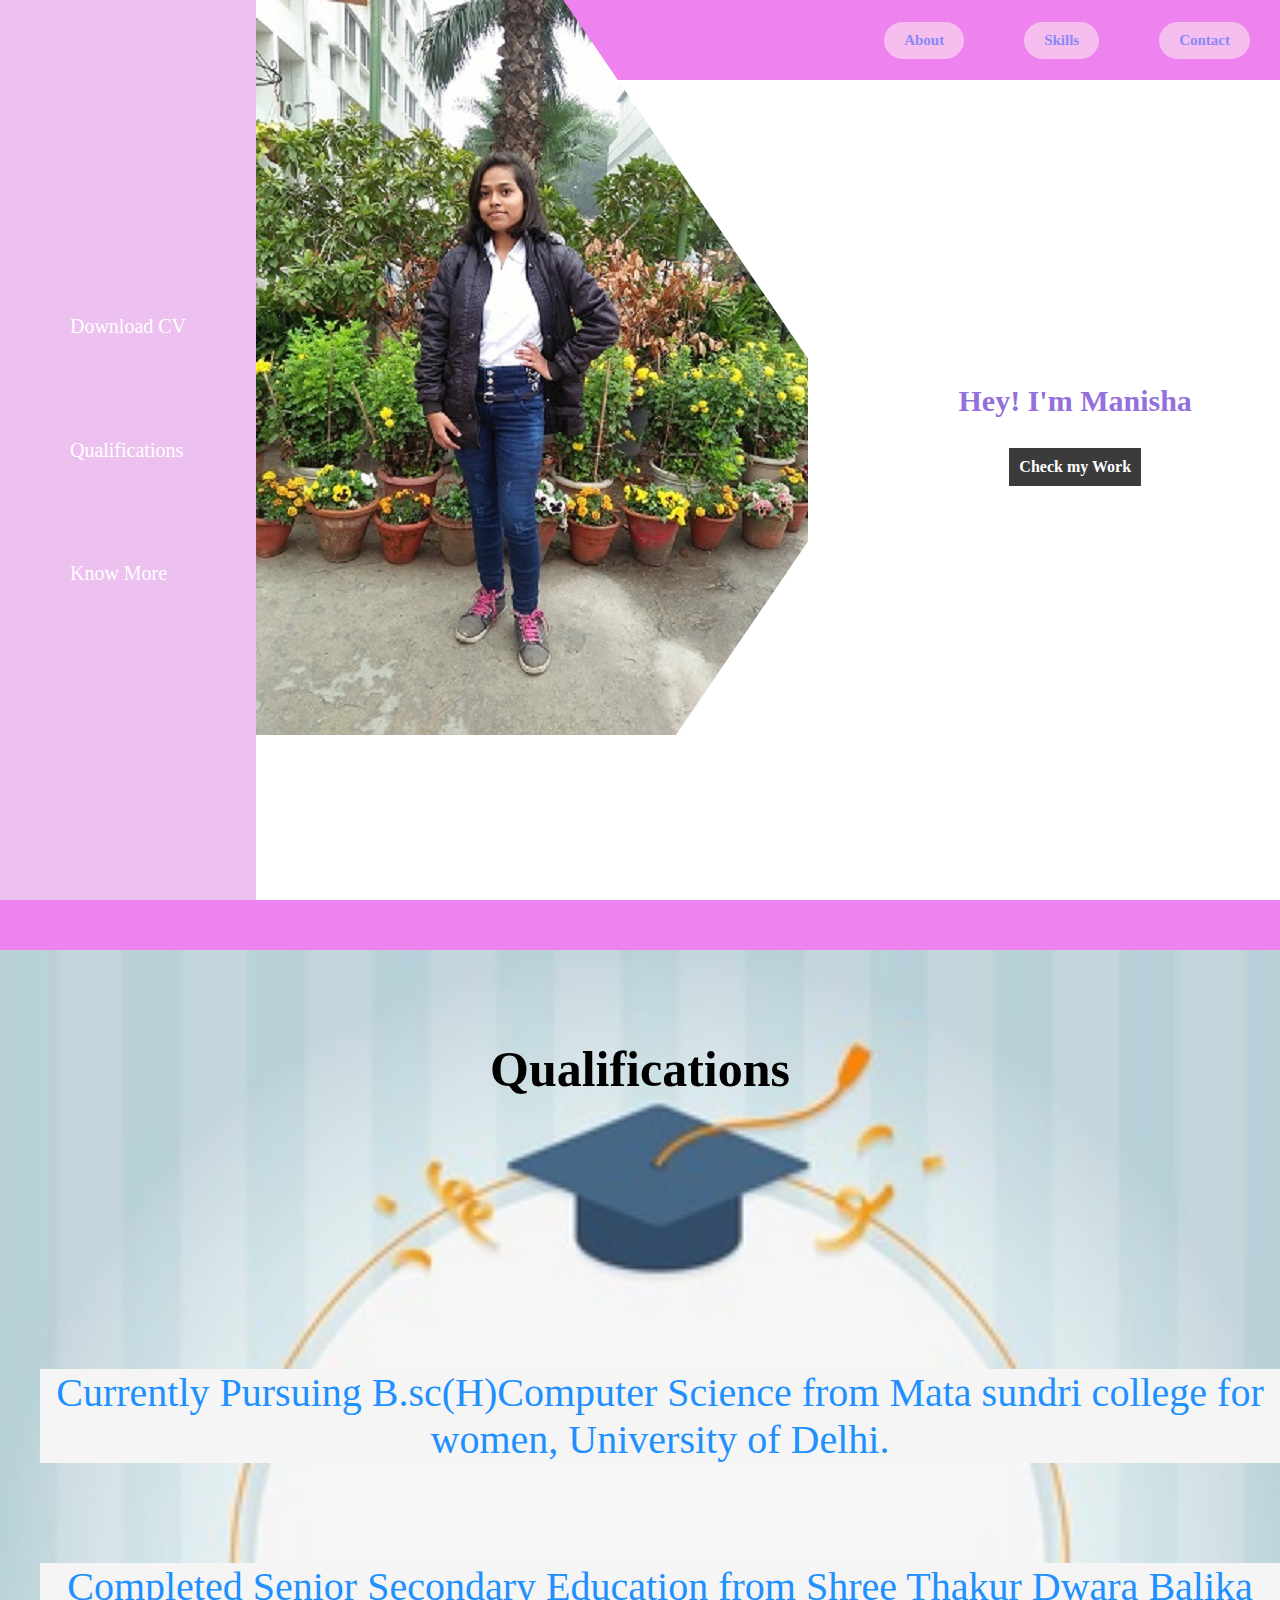
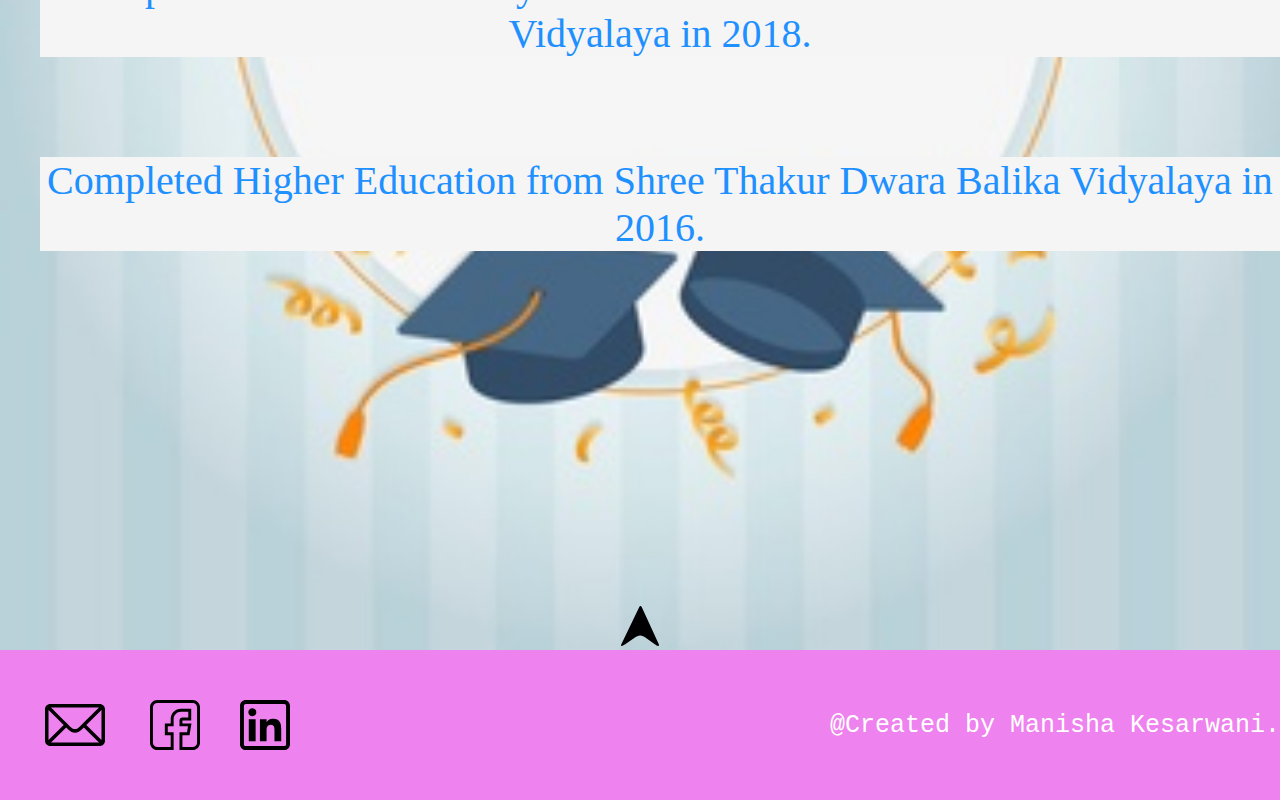
<file: index.html>
<!DOCTYPE html>
<html lang="en">
<head>
    <meta charset="UTF-8">
    <meta name="viewport" content="width=device-width, initial-scale=1.0">
    <title>MY PORTFOLIO</title>
    <link rel="stylesheet" href="./CSS/main.css">
</head>
<body>
    <div class="container" id="home">
        <div class="sidebar">
            <div class="nav">
                <div>
                   <a href="./current_resume.pdf">Download CV</a> 
                </div>
                <div>
                   <a href="#Qualification">Qualifications</a> 
                </div>
                <div>
                    <a href="#foot">Know More</a> 
                </div>
            </div>
        </div>
        <div class="main">
            <div class="header">
                <div class="header_nav">
                    <ul class="nav_links">
                        <li>About</li>
                        <li>Skills</li>
                        <li>Contact</li>
                    </ul>   
                </div>
            </div>
            <div class="main_content">
                <div class="images"> 
                   
                </div>
                <div class="content">
                    <div>
                    Hey! I'm  
                    <span class="name"></span>
                    </div>
                    <a href="./My_Work/index.html" class="button">Check my Work</a>
                </div>
            </div>
        </div>
    </div>
    <div class="main_2">
    <div class="main1">
    </div>
    <div class="backimage" id="Qualification">
        <div class="head">
            Qualifications
        </div>
        <div >
            <ol class="qualification_content">
                <li id="li1">Currently Pursuing B.sc(H)Computer Science from Mata sundri college for women, University of Delhi.</li>
                <li id="li2">Completed Senior Secondary Education from Shree Thakur Dwara Balika Vidyalaya in 2018.</li>
                <li id="li3">Completed Higher Education from Shree Thakur Dwara Balika Vidyalaya in 2016.</li>
            </ol>
        </div>
        <a href="#home" class="image">
            <img src="./images/black-arrowhead-pointing-up.svg" class="up_icon">
        </a>
    </div>
    </div>
    <div class="footer" id="foot">
        <div class="icons">
            <img src="./images/mail.svg" class="mail">
            <img src="./images/facebook.svg" class="facebook">
            <img src="./images/linkedin.svg" class="linkedin">
        </div>
        <div class="footer_content">
            @Created by Manisha Kesarwani.
        </div>
    </div>
    <script src="./js/index.js"></script>
</body>
</html>
</file>
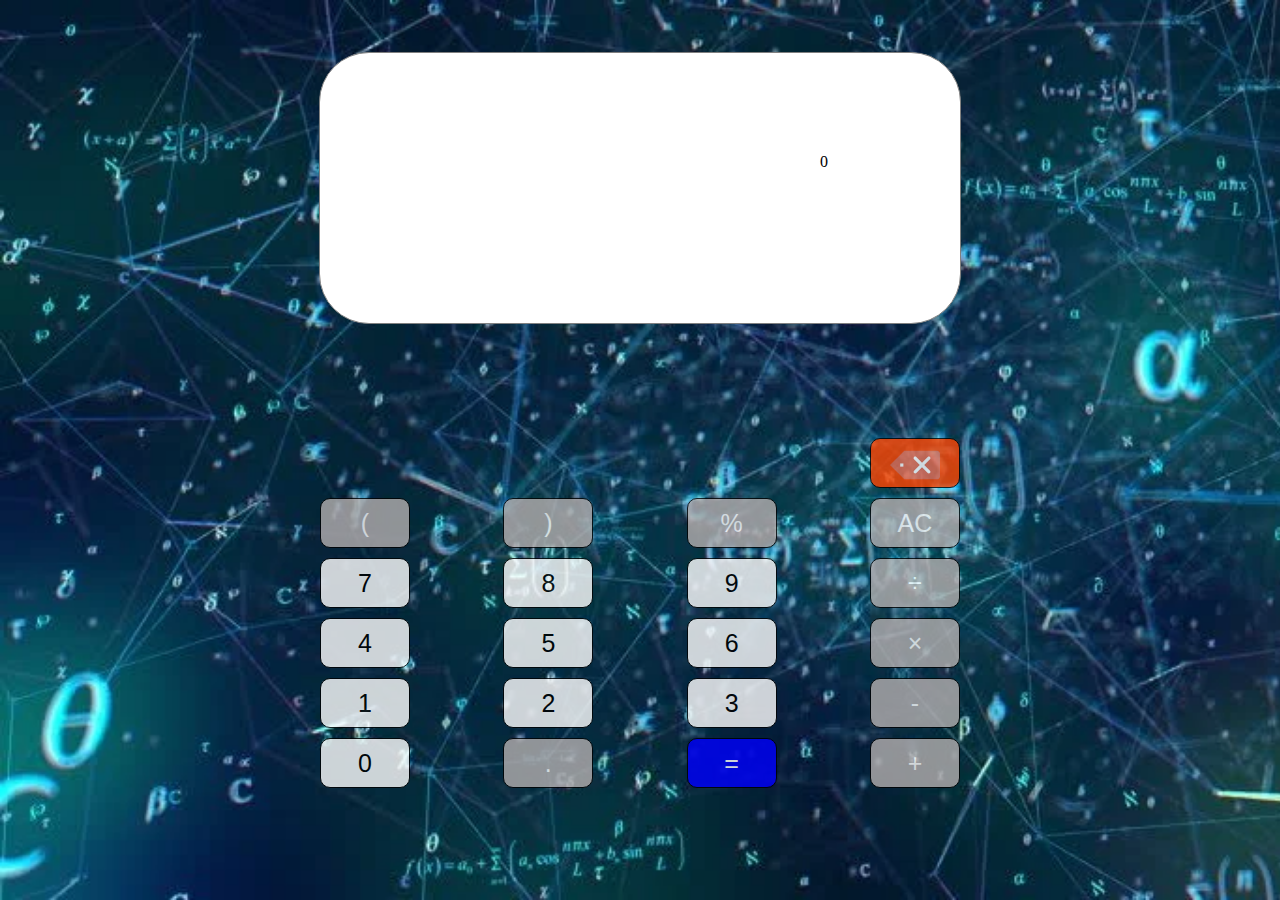
<file: My_Work/Calculator/index.html>
<!DOCTYPE html>
<html lang="en">
<head>
    <meta charset="UTF-8">
    <meta name="viewport" content="width=device-width, initial-scale=1.0">
    <title>Calculator</title>
    <link rel="stylesheet" href="./CSS/main.css">
</head>
<body>
    <div class="container">
        <div class="screen">
           <span class="result"> </span>
        </div>
        <div class="keys">
            <div class="line1">
                <button id="back">
                    <img src="./images/backspace.svg">
                </button>
            </div>
            <div class="line2">
                <button id="opening_brace">(</button>
                <button id="closing_brace">)</button>
                <button id="modulo">%</button>
                <button id="AC">AC</button>
            </div>
            <div class="line3">
                <button id="seven">7</button>
                <button id="eight">8</button>
                <button id="nine">9</button>
                <button id="division">÷</button>
            </div>
            <div class="line4">
                <button id="four">4</button>
                <button id="five">5</button>
                <button id="six">6</button>
                <button id="mul">×</button>
            </div>
            <div class="line5">
                <button id="one">1</button>
                <button id="two">2</button>
                <button id="three">3</button>
                <button id="sub">-</button>
            </div>
            <div class="line6">
                <button id="zero">0</button>
                <button id="decimal">.</button>
                <button id="res">=</button>
                <button id="add">+</button>
            </div>
        </div>
    </div>
    <script src="./Javascript/index.js"></script>
</body>
</html>
</file>
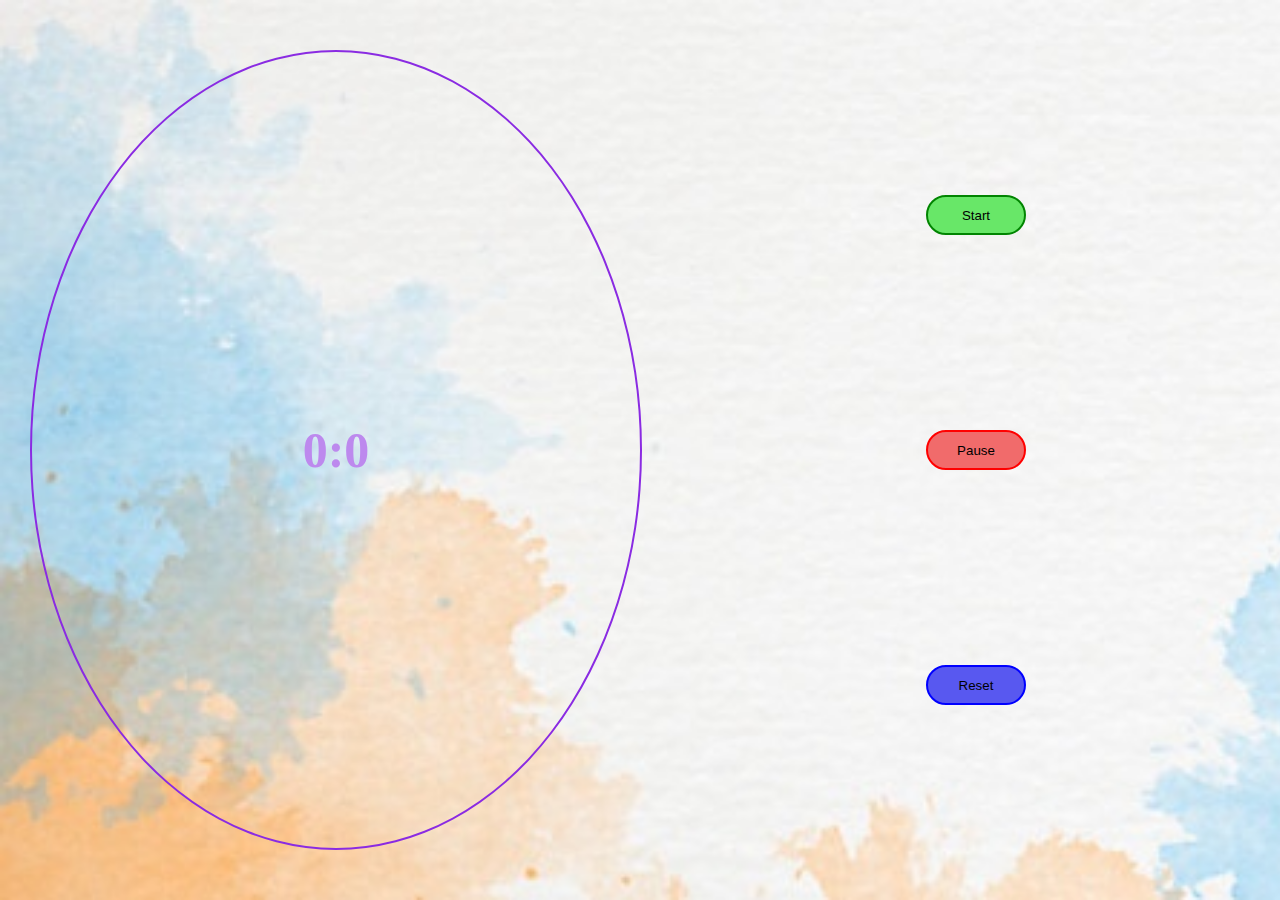
<file: My_Work/Stopwatch/index.html>
<!DOCTYPE html>
<html lang="en">
<head>
    <meta charset="UTF-8">
    <meta name="viewport" content="width=device-width, initial-scale=1.0">
    <title>Stopwatch</title>
    <link rel="stylesheet" href="./static/CSS/main.css">
</head>
<body>
    
    <div class="container">

        <div class="timer">
            <div class="min">0</div> :
            <div class="sec">0</div>
        </div>
        <div class="actions">
            <button class="start">Start</button>
            <button class="pause">Pause</button>
            <button class="reset">Reset</button>
        </div>

    </div>

    <script src="./static/Js/index.js"></script>
</body>
</html>
</file>
<file: CSS/main.css>
html{
    height: 100%;
}

body{
    height: 100%;
    margin: 0;
}
.container{
    display: flex;
    height: 100%;
}
.sidebar{
    display: flex;
    background-color: rgba(233, 178, 235, 0.8);
    flex: 0.2;
    justify-content: center;
    align-items: center;
}
.nav{
    display: flex;
    flex-direction: column;
    height: 30%;
    justify-content: space-between;    
}
.nav a{
    color: white;
    font-size: 20px;
    cursor: pointer;
    text-decoration: none;
}
.nav a:hover{
    color: blue;
}
.main{
    flex: 0.8;
}
.header{
    height: 80px;
    display: flex;
    justify-content: flex-end;
    width: 80%;
    position: absolute;
    background-color:violet;
}
.nav_links li{
    list-style-type: none;
    margin: 0px 30px;
}
.nav_links{
    display: flex;
    height: 100%;
    margin: 0;
    align-items: center;
}
.main_content{
    height: 100%;
    display: flex;
}

.images{
    flex: 0.6;
    background-image: url('../images/mypic2.jpg');
    background-position: 0px 0px;
    background-repeat: no-repeat;
    clip-path: polygon(0% 0%, 50% 0%, 100% 50%, 50% 100%, 0% 100%);
}

.content{
    flex: 0.4;
    display: flex;
    flex-direction: column;
    justify-content: center;
    align-items: center;
    font-weight: bolder;
    color:mediumpurple;
    font-size: 30px;
}

.nav_links > li{
    font-size: 15px;
    background-color: floralwhite;
    padding: 10px 20px 10px 20px;
    border-radius: 20px;
    color: dodgerblue;
    font-weight: bold;
    cursor:pointer;
    opacity: 0.5;
}
li:hover{
   opacity: 1;
}

.button{
    background-color: rgba(10, 10, 10, 0.8);
    margin: 30px;
    padding: 10px;
    color: white;
    font-size: medium;
    text-decoration: none;
}
.button:active{
    transform: scale(0.98);
    box-shadow: 0 0 10px 5px rgba(90, 85, 85, 0.5);
}
li:active{
    transform: scale(0.98);
}
.main_2{
    display:flex;
    flex-direction: column;
    justify-content: center;
    align-items: center;
}
.main1{
    width: 100%;
    height: 50px;
    background-color: violet;
}
.backimage{
    display: flex;
    flex-direction: column;
    justify-content: space-between;
    align-items: center;
    height: 1300px;
    background-image: url('/images/qualification_back.jpg');
    background-size: cover;
    background-repeat: no-repeat;
}
.head{
    font-size: 50px;
    text-align: center;
    padding-top: 90px;
    font-weight: bold;
    color: black;
    
}
.qualification_content{
    text-align: center;
    list-style-type: none;
}

.qualification_content > li{
    font-size: 40px;
    margin-bottom: 100px;
    color: dodgerblue;
}
#li1, #li2, #li3{
    background-color: whitesmoke;
}
.footer{
    display: flex;
    background-color: violet;
    height: 150px;
}
.footer_content{
    display: flex;
    justify-content: flex-end;
    align-items: center;
    color: white;
    font-size: 25px;
    flex: 0.5;
    font-family: monospace;
}
.facebook{
    width: 50px;
    height: 50px;    
}
.mail{
    width: 70px;
    height: 60px;
    margin: 40px;
}
.icons{
    display: flex;
    justify-content: flex-start;
    align-items: center;
    flex: 0.5;
}
.linkedin{
    width: 50px;
    height: 50px;
    margin-left: 40px;
}
.up_icon{
    height: 40px;
    width: 40px;
}
.image{
  
}
</file>
<file: My_Work/Calculator/CSS/main.css>
html{
    height: 100%;
}
body{
    height: 100%;
    margin: 0;
    background-image: url("../images/background_image");
    background-repeat: no-repeat;
    background-size: cover;
}
.container{
    display: flex;
    flex-direction: column;
    height: 100%;
    width: 100%;
    justify-content: space-around;
    align-items: center;
}
.screen{
    height: 30%;
    width: 50%;
    border: 1px solid grey;
    border-radius: 50px;
    background-color: white;
}
.keys{
    height: 30%;
    width: 50%;
    text-align: center;
    margin-bottom: 150px;
}
.result{
    display: inline-block;
    margin: 70px;
    margin-left: 500px;
    margin-top: 100px;
}
.line1{
    display: flex;
    justify-content: flex-end;
}
.line2, .line3, .line4, .line5, .line6{
    display: flex;
    justify-content: space-between;
}
button{
    height: 50px;
    width: 90px;
    margin-top: 10px;
}
#back{
    background-color: orangered;
    color: black;
    opacity: 0.8;
    border-radius: 10px;
    border: 1px solid black;
    font-size: 25px;
}

button:focus{
    outline: 0;
}


#one, #zero, #two, #three, #four, #five, #six, #seven, #eight, #nine{
    background-color: white;
    color: black;
    border-radius: 10px;
    opacity: 0.8;
    border: 1px solid black;
    font-size: 25px;
}
#res{
    background-color: blue;
    color: white;
    border: 1px solid black;
    border-radius: 10px;
    opacity: 0.8;
    font-size: 25px;
}
#decimal, #add, #sub, #division, #AC, #modulo, #closing_brace, #opening_brace, #mul{
    border: 1px solid black;
    border-radius: 10px;
    background-color: rgb(180, 175, 175);
    color: white;
    opacity: 0.8;
    font-size: 25px;
}
#back:hover, #one:hover, #zero:hover, #two:hover, #three:hover, #four:hover, #five:hover, #six:hover, #seven:hover, #eight:hover, #nine:hover, #res:hover,#decimal:hover, #add:hover, #sub:hover, #division:hover, #AC:hover, #modulo:hover, #closing_brace:hover, #opening_brace:hover, #mul:hover{
    opacity: 1;
}
img{
    height: 50px;
    width: 50px;
}
</file>
<file: My_Work/Stopwatch/static/CSS/main.css>
html{
    height: 100%;
}

body{
    margin: 0;
    height: 100%;
    background-image: url(../images/back.jpg);
    background-repeat: no-repeat;
    background-attachment: fixed;
    background-size: cover;
}

.container{
    height: 100%;
    display: flex;
}

.timer{
    display: flex;
    flex: 0.5;
    font-size: 50px;
    font-weight: bold;
    color:  rgb(189, 137, 238);
    justify-content: center;
    align-items: center;
    border: 2px solid blueviolet;
    border-radius: 50%;
    margin: 50px 30px;
}

button{
    height: 40px;
    width: 100px;
    border-radius: 20px;
}

.actions{
    display: flex;
    flex-direction: column;
    flex: 0.5;
    justify-content: space-evenly;
    align-items: center;
}
.start{
    background-color: rgb(104, 231, 104);
    border: 2px solid rgb(1, 133, 1);
}
.pause{
    background-color: rgb(241, 107, 107);
    border: 2px solid red;
}
.reset{
    background-color: rgb(88, 88, 240);
    border: 2px solid blue;
}
.start:active{
    transform: scale(0.98);
    box-shadow: 0 0 10px 5px rgb(74, 77, 74);
}
.start:focus, .pause:focus, .reset:focus{
    outline: 0;
}
.pause:active{
    transform: scale(0.98);
    box-shadow: 0 0 10px 5px rgb(74, 77, 74);
}
.reset:active{
    transform: scale(0.98);
    box-shadow: 0 0 10px 5px rgb(74, 77, 74);
}
</file>
